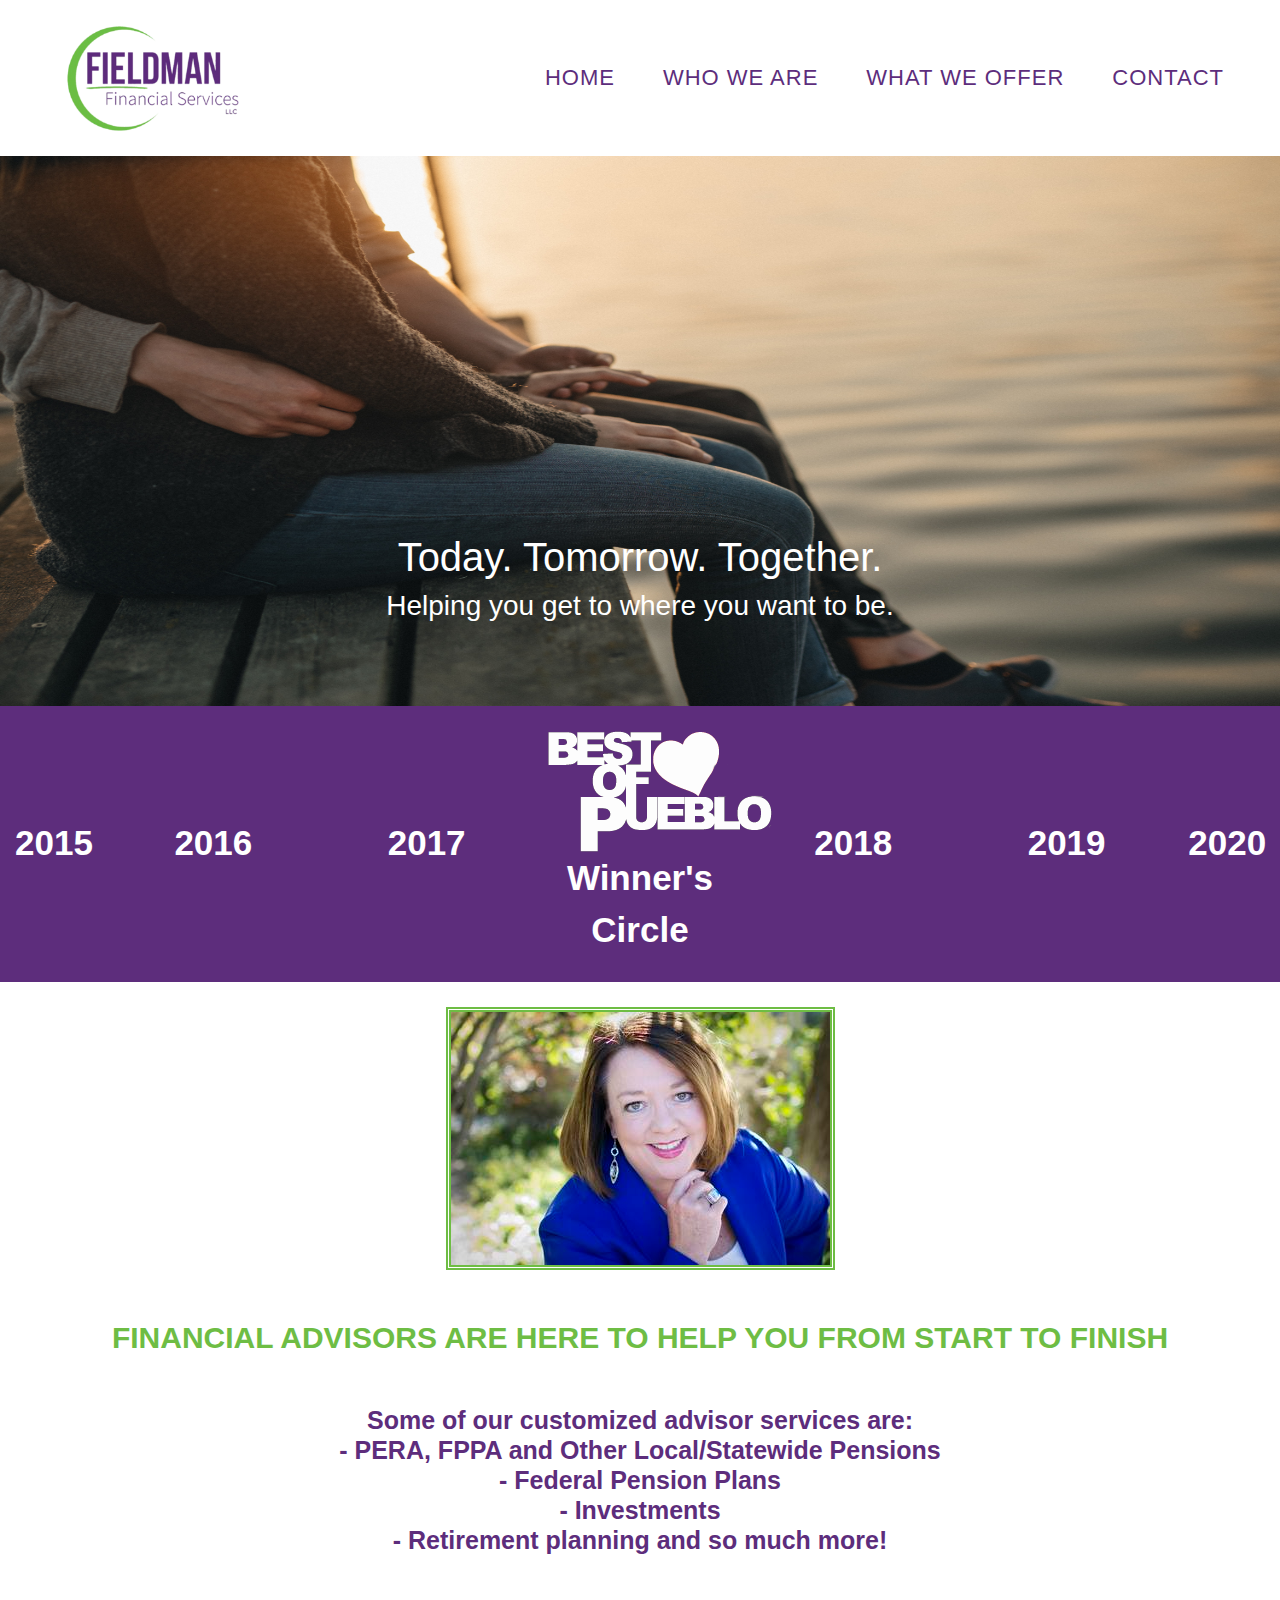
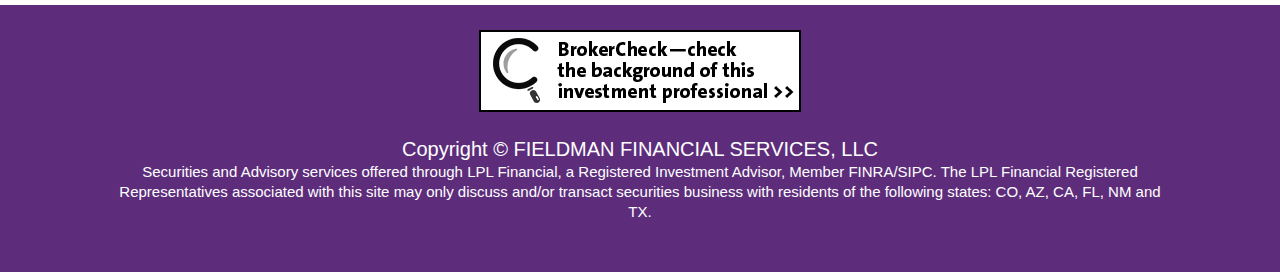
<file: index.html>
<!DOCTYPE html>

<html xmlns="http://www.w3.org/1999/xhtml">
<head runat="server">
    <title>Contact</title>
    <script src="Scripts/jquery-3.0.0.min.js"></script>
    <script src="Scripts/bootstrap.min.js"></script>
    <link href="Content/bootstrap.min.css" rel="stylesheet" />
    <link href="MyCss.css" rel="stylesheet" />
    <meta name="viewport" content="width=device-width, intial-scale=1.0" />
</head>
<body>
    <form id="form1" runat="server">
        <nav class="navbar navbar-expand-lg navbar-light align-content-center">
            <a class="navbar-brand" href="index.html">
                <img src="Images/FieldmanFinancialLogo.png" width="200" alt="" class="logo-image" />
            </a>
            <button class="navbar-toggler" type="button" data-toggle="collapse" data-target="#collapsibleNavbar">
                <span class="navbar-toggler-icon"></span>
            </button>
            <div class="collapse navbar-collapse justify-content-end" id="collapsibleNavbar">
                <ul class="navbar-nav">
                    <li class="nav-item">
                        <a class="nav-link" href="index.html">Home</a>
                    </li>
                    <li class="nav-item">
                        <a class="nav-link" href="whoweare.html">Who We Are</a>
                    </li>
                    <li class="nav-item">
                        <a class="nav-link" href="whatweoffer.html">What We Offer</a>
                    </li>
                    <li class="nav-item">
                        <a class="nav-link" href="contact.html">Contact</a>
                    </li>
                </ul>
            </div>
        </nav>
        <div id="carouselExampleSlidesOnly" class="carousel slide" data-ride="carousel">
            <div class="carousel-inner">
                <div class="carousel-item active">
                    <img class="d-block w-100" height="550" id="slide" src="Images/Dock.jpg" />
                    <div class="carousel-caption d-none d-md-block">
                        <h1>Today. Tomorrow. Together.</h1>
                        <h3>Helping you get to where you want to be.</h3>
                    </div>
                </div>
                <div class="carousel-item">
                    <img class="d-block w-100" height="550" id="slide2" src="Images/Beach.jpg" />
                    <div class="carousel-caption d-none d-md-block">
                        <h1>Today. Tomorrow. Together.</h1>
                        <h3>Helping you get to where you want to be.</h3>
                    </div>
                </div>
                <div class="carousel-item">
                    <img class="d-block w-100" height="550" id="slide3" src="Images/Mountain.jpg" />
                    <div class="carousel-caption d-none d-md-block">
                        <h1>Today. Tomorrow. Together.</h1>
                        <h3>Helping you get to where you want to be.</h3>
                    </div>
                </div>
            </div>
        </div>
        <div class="container-fluid">
            <div class="award row">
                <div class="col-sm-1 my-auto">
                    <div class="text-block-8">2015</div>
                </div>
                <div class="col-sm-2 my-auto">
                    <div class="text-block-8">2016</div>
                </div>
                <div class="col-sm-2 my-auto">
                    <div class="text-block-8">2017</div>
                </div>
                <div class="col-sm-2 my-auto">
                    <img class="img-responsive center-block d-block mx-auto" src="Images/Best%20of%20Pueblo.png" />
                    <div class="text-block-8">Winner's Circle</div>
                </div>
                <div class="col-sm-2 my-auto">
                    <div class="text-block-8">2018</div>
                </div>
                <div class="col-sm-2 my-auto">
                    <div class="text-block-8">2019</div>
                </div>
                <div class="col-sm-1 my-auto">
                    <div class="text-block-8">2020</div>
                </div>
            </div>
            <div class="row">
                <div class="col-sm-12">
                    <img class="home img-responsive center-block d-block mx-auto" src="Images/JanetHome.jpeg" />
                </div>
            </div>
            <div class="row">
                <div class="col-sm-12">
                    <div class="text-block-7">FINANCIAL ADVISORS ARE HERE TO HELP YOU FROM START TO FINISH</div>
                    <div class="text-block-5">
                        Some of our customized advisor services are:
                        <br />
                        - PERA, FPPA and Other Local/Statewide Pensions​<br />
                        - Federal Pension Plans<br />
                        - Investments<br />
                        - Retirement planning and so much more!
                    </div>
                </div>
            </div>
            <div class="row" id="copyright">
                <div class="col-12">
                    <a href="https://brokercheck.finra.org/" target="_blank" rel="noopener noreferrer">
                        <img class="img-responsive center-block d-block mx-auto" src="Images/BrokerCheck.png" /></a>
                </div>
                <div class="row">
                    <div class="col-1"></div>
                    <div class="col-10">
                        <div class="text-block-30">Copyright ©​ FIELDMAN FINANCIAL SERVICES, LLC</div>
                        <div class="text-block-31">Securities and Advisory services offered through LPL Financial, a Registered Investment Advisor, Member <a href="https://www.finra.org/#/" target="_blank" rel="noopener noreferrer" class="bottomlinks">FINRA</a>/<a href="https://www.sipc.org/" target="_blank" rel="noopener noreferrer" class="bottomlinks">SIPC</a>. The LPL Financial Registered Representatives associated with this site may only discuss and/or transact securities business with residents of the following states: CO, AZ, CA, FL, NM and TX.</div>
                    </div>
                    <div class="col-1"></div>
                </div>
            </div>
        </div>
    </form>
</body>
</html>
</file>
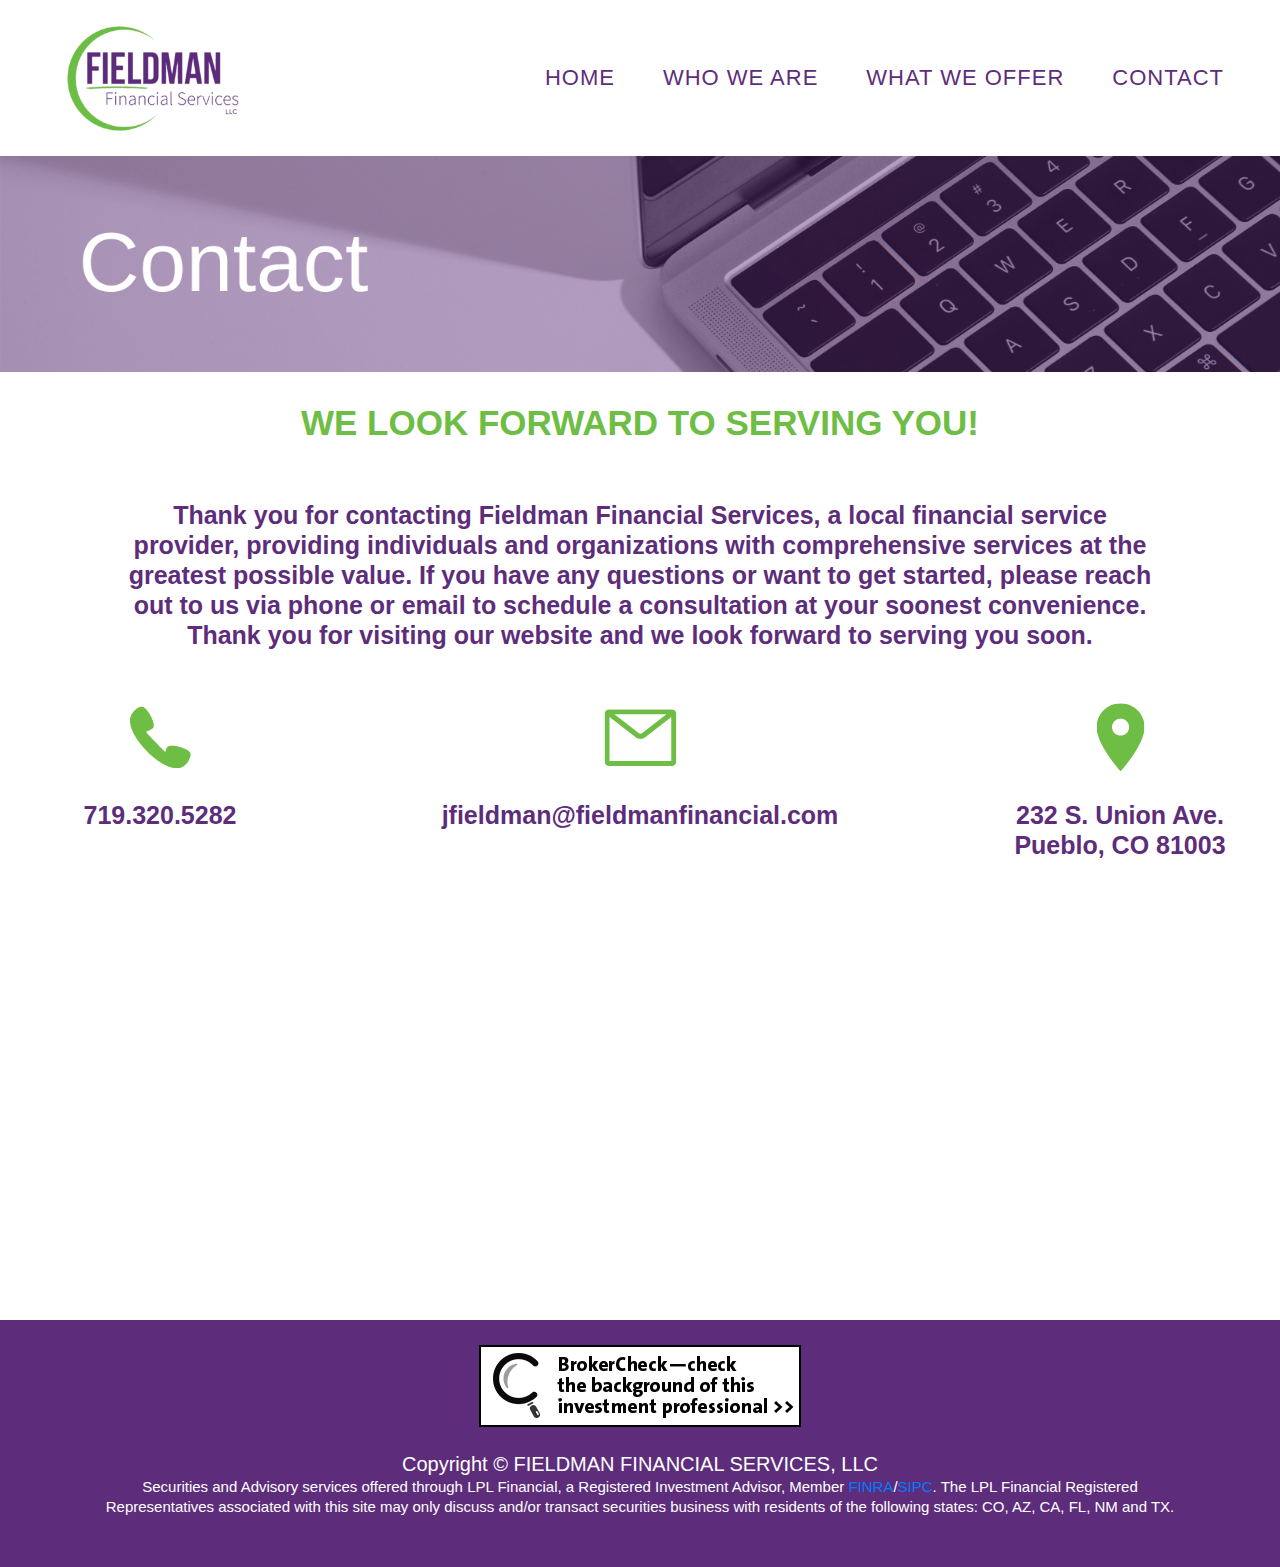
<file: contact.html>
<!DOCTYPE html>

<html xmlns="http://www.w3.org/1999/xhtml">
<head runat="server">
    <title>Contact</title>
    <script src="Scripts/jquery-3.0.0.min.js"></script>
    <script src="Scripts/bootstrap.min.js"></script>
    <link href="Content/bootstrap.min.css" rel="stylesheet" />
    <link href="MyCss.css" rel="stylesheet" />
    <meta name="viewport" content="width=device-width, intial-scale=1.0" />
</head>
<body>
    <form id="form1" runat="server">
        <nav class="navbar navbar-expand-lg navbar-light align-content-center">
            <a class="navbar-brand" href="index.html">
                <img src="Images/FieldmanFinancialLogo.png" width="200" alt="" class="logo-image" />
            </a>
            <button class="navbar-toggler" type="button" data-toggle="collapse" data-target="#collapsibleNavbar">
                <span class="navbar-toggler-icon"></span>
            </button>
            <div class="collapse navbar-collapse justify-content-end" id="collapsibleNavbar">
                <ul class="navbar-nav">
                    <li class="nav-item">
                        <a class="nav-link" href="index.html">Home</a>
                    </li>
                    <li class="nav-item">
                        <a class="nav-link" href="whoweare.html">Who We Are</a>
                    </li>
                    <li class="nav-item">
                        <a class="nav-link" href="whatweoffer.html">What We Offer</a>
                    </li>
                    <li class="nav-item">
                        <a class="nav-link" href="contact.html">Contact</a>
                    </li>
                </ul>
            </div>
        </nav>
        <div>
            <img class="responsive" src="Images/Contact%20(8).png" />
        </div>
        <div class="container-fluid contact">
            <div class="row">
                <div class="col-sm-12">
                    <div class="text-block-1">WE LOOK FORWARD TO SERVING YOU!</div>
                </div>
            </div>
            <div class="row">
                <div class="col-sm-1">
                </div>
                <div class="col-sm-10">
                    <div class="text-block-2">
                        Thank you for contacting Fieldman Financial Services, a local financial service provider,
                         providing individuals and organizations with comprehensive services at the greatest possible value.  If you have any questions or want to get started,
                        please reach out to us via phone or email to schedule a consultation at your soonest convenience.  Thank you for visiting our website and we look
                        forward to serving you soon.
                    </div>
                </div>
                <div class="col-sm-1">
                </div>
            </div>
            <div class="row">
                <div class="col-sm-3">
                    <a href="tel:+1719-320-5282">
                        <img class="img-responsive center-block d-block mx-auto" src="Images/Phone%20(2).png" /></a>
                    <div class="text-block-3">
                        719.320.5282
                    </div>
                </div>
                <div class="col-sm-6">
                    <a href="mailto:jfieldman@fieldmanfinancial.com">
                        <img class="img-responsive center-block d-block mx-auto" src="Images/Email%20(3).png" /></a>
                    <div class="text-block-4">
                        jfieldman@fieldmanfinancial.com
                    </div>
                </div>
                <div class="col-sm-3">
                    <a href="https://goo.gl/maps/fJWmiQPiju4snE6d9" target="_blank" rel="noopener noreferrer">
                        <img class="img-responsive center-block d-block mx-auto" src="Images/Location%20(2).png" /></a>
                    <div class="text-block-5">
                        232 S. Union Ave.<br />
                        Pueblo, CO 81003
                    </div>
                </div>
            </div>
            <div class="row">
                <div class="col-sm-3"></div>
                <div class="col-sm-6 embed-responsive embed-responsive-16by9">
                    <iframe src="https://www.google.com/maps/embed?pb=!1m18!1m12!1m3!1d3132.695021513056!2d-104.61663118433992!3d38.263378779673424!2m3!1f0!2f0!3f0!3m2!1i1024!2i768!4f13.1!3m3!1m2!1s0x8713a2e2f915d8ad%3A0xdfac9fd2b9aea667!2s232%20S%20Union%20Ave%2C%20Pueblo%2C%20CO%2081003!5e0!3m2!1sen!2sus!4v1617727398792!5m2!1sen!2sus" width="600" height="450" style="border: 0;"></iframe>
                </div>
                <div class="col-sm-3"></div>
            </div>
        </div>
            <div class="row" id="copyright">
                <div class="col-12">
                    <a href="https://brokercheck.finra.org/" target="_blank" rel="noopener noreferrer">
                        <img class="img-responsive center-block d-block mx-auto" src="Images/BrokerCheck.png" /></a>
                </div>
                <div class="row">
                    <div class="col-1"></div>
                    <div class="col-10">
                        <div class="text-block-30">Copyright ©​ FIELDMAN FINANCIAL SERVICES, LLC</div>
                        <div class="text-block-31">Securities and Advisory services offered through LPL Financial, a Registered Investment Advisor, Member <a href="https://www.finra.org/#/" target="_blank" rel="noopener noreferrer">FINRA</a>/<a href="https://www.sipc.org/" target="_blank" rel="noopener noreferrer">SIPC</a>. The LPL Financial Registered Representatives associated with this site may only discuss and/or transact securities business with residents of the following states: CO, AZ, CA, FL, NM and TX.</div>
                    </div>
                    <div class="col-1"></div>
                </div>
            </div>
    </form>
</body>
</html>
</file>
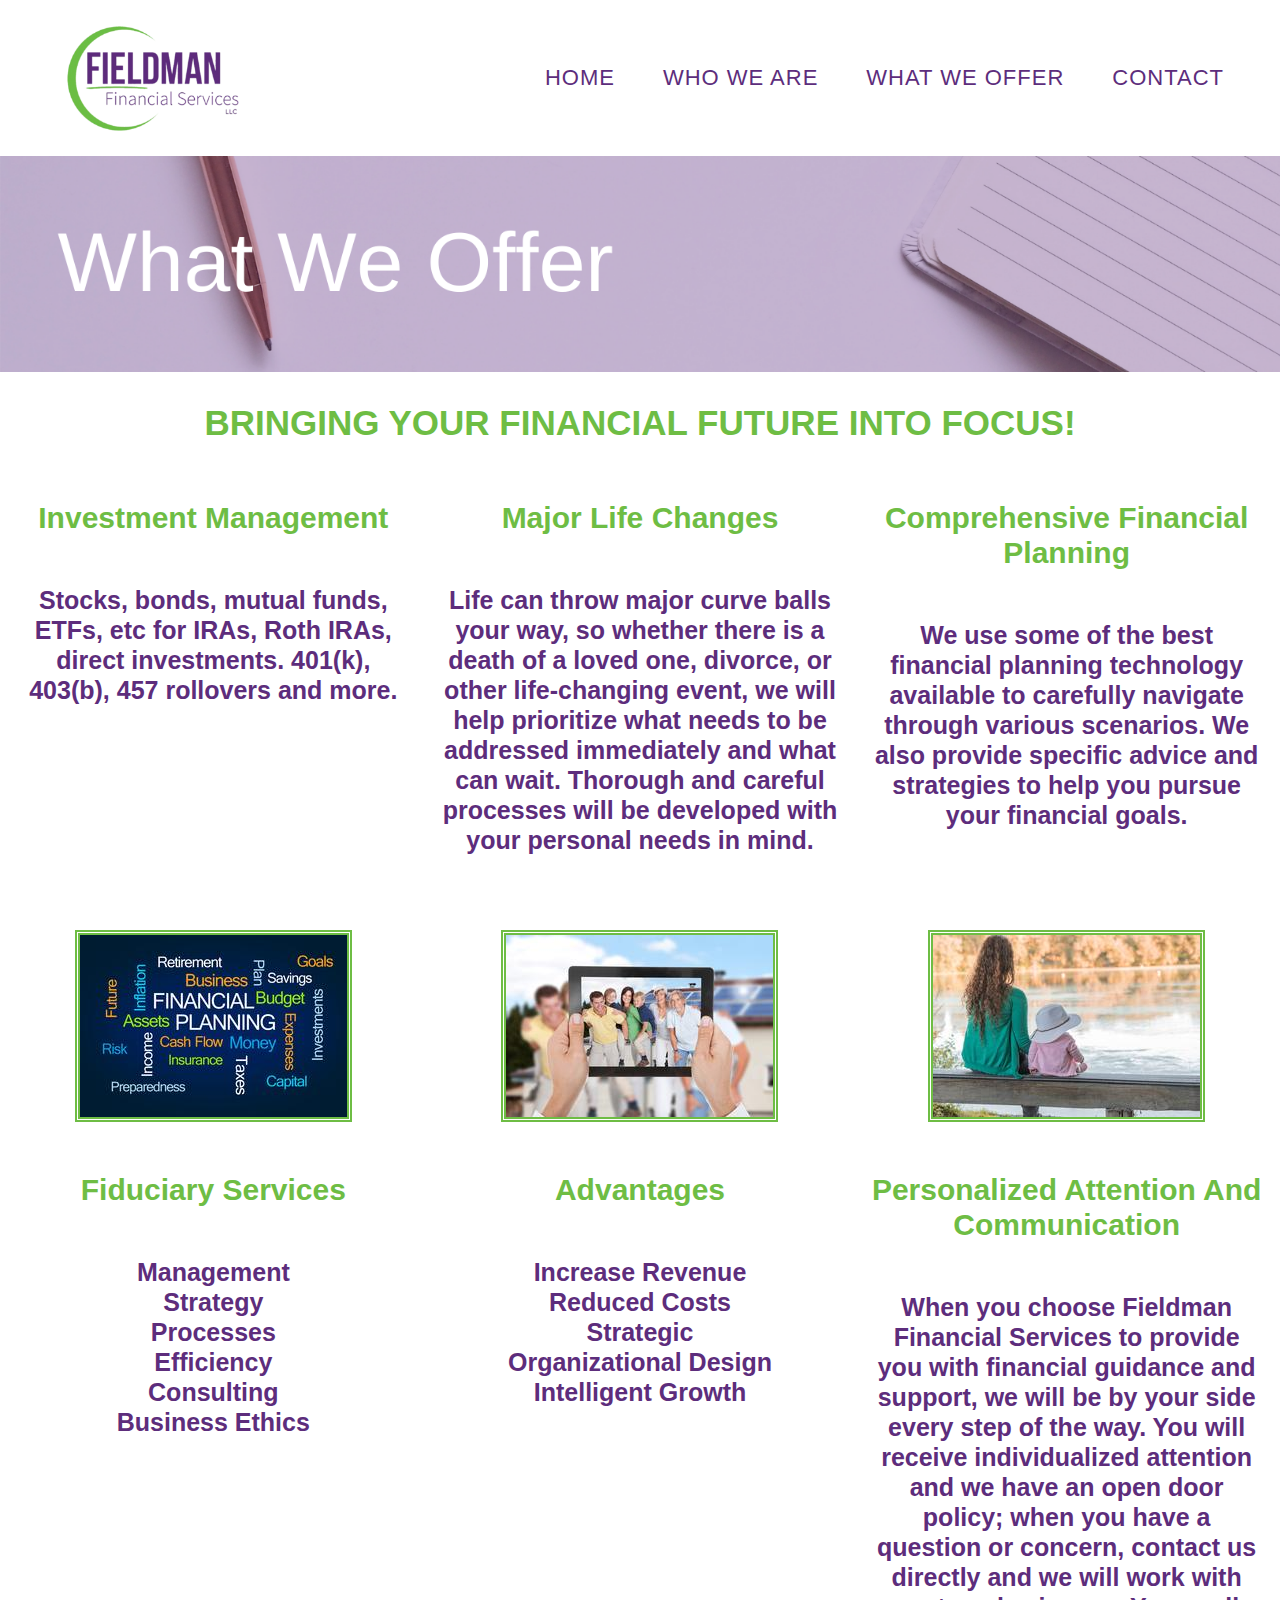
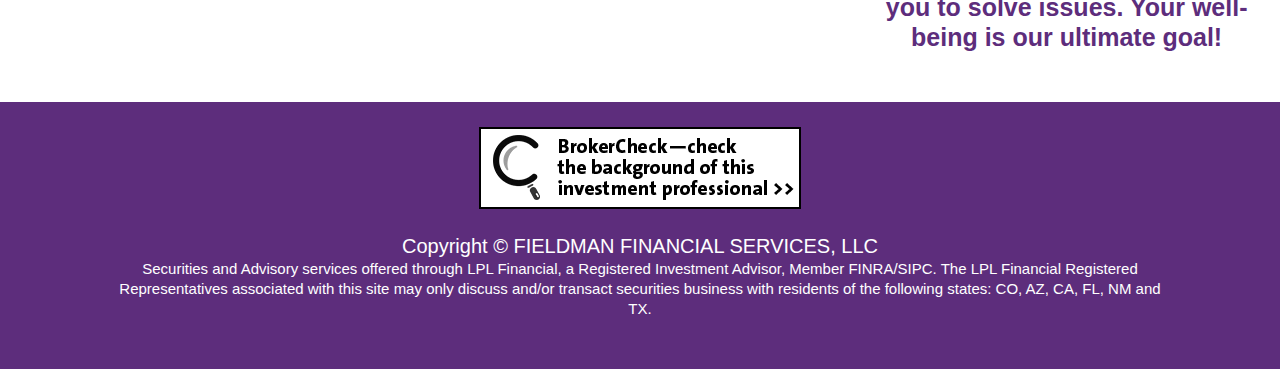
<file: whatweoffer.html>
<!DOCTYPE html>

<html xmlns="http://www.w3.org/1999/xhtml">
<head runat="server">
    <title>What We Offer</title>
    <script src="Scripts/jquery-3.0.0.min.js"></script>
    <script src="Scripts/bootstrap.min.js"></script>
    <link href="Content/bootstrap.min.css" rel="stylesheet" />
    <link href="MyCss.css" rel="stylesheet" />
    <meta name="viewport" content="width=device-width, intial-scale=1.0" />
</head>
<body>
    <form id="form1" runat="server">

        <nav class="navbar navbar-expand-lg navbar-light align-content-center">
            <a class="navbar-brand" href="index.html">
                <img src="Images/FieldmanFinancialLogo.png" width="200" alt="" class="logo-image" />
            </a>
            <button class="navbar-toggler" type="button" data-toggle="collapse" data-target="#collapsibleNavbar">
                <span class="navbar-toggler-icon"></span>
            </button>
            <div class="collapse navbar-collapse justify-content-end" id="collapsibleNavbar">
                <ul class="navbar-nav">
                    <li class="nav-item">
                        <a class="nav-link" href="index.html">Home</a>
                    </li>
                    <li class="nav-item">
                        <a class="nav-link" href="whoweare.html">Who We Are</a>
                    </li>
                    <li class="nav-item">
                        <a class="nav-link" href="whatweoffer.html">What We Offer</a>
                    </li>
                    <li class="nav-item">
                        <a class="nav-link" href="contact.html">Contact</a>
                    </li>
                </ul>
            </div>
        </nav>
        <div>
            <img class="responsive" src="Images/What%20We%20Offer.png" />
        </div>
        <div class="container-fluid">
            <div class="row">
                <div class="col-sm-12">
                    <div class="text-block-1">BRINGING YOUR FINANCIAL FUTURE INTO FOCUS!</div>
                </div>
            </div>
            <div class="row">
                <div class="col-sm-4">
                    <div class="text-block-7">Investment Management</div>
                    <div class="text-block-5">Stocks, bonds, mutual funds, ETFs, etc for IRAs, Roth IRAs, direct investments. 401(k), 403(b), 457 rollovers and more.</div>
                </div>
                <div class="col-sm-4">
                    <div class="text-block-7">Major Life Changes</div>
                    <div class="text-block-5">Life can throw major curve balls your way, so whether there is a death of a loved one, divorce, or other life-changing event, we will help prioritize what needs to be addressed immediately and what can wait. Thorough and careful processes will be developed with your personal needs in mind.</div>
                </div>
                <div class="col-sm-4">
                    <div class="text-block-7">Comprehensive Financial Planning</div>
                    <div class="text-block-5">We use some of the best financial planning technology available to carefully navigate through various scenarios. We also provide specific advice and strategies to help you pursue your financial goals.</div>
                </div>
            </div>
            <div class="row">
                <div class="col-sm-4">
                    <img class="whatweoffer img-responsive center-block d-block mx-auto" src="Images/WhatWeOffer1.jpeg" />
                </div>
                <div class="col-sm-4">
                    <img class="whatweoffer img-responsive center-block d-block mx-auto" src="Images/WhatWeOffer2.jpeg" />
                </div>
                <div class="col-sm-4">
                    <img class="whatweoffer img-responsive center-block d-block mx-auto" src="Images/WhatWeOffer3.jpeg" />
                </div>
            </div>
            <div class="row">
                <div class="col-sm-4">
                    <div class="text-block-7">Fiduciary Services</div>
                    <div class="text-block-5">
                        Management<br />
                        Strategy<br />
                        Processes<br />
                        Efficiency<br />
                        Consulting<br />
                        Business Ethics
                    </div>
                </div>
                <div class="col-sm-4">
                    <div class="text-block-7">Advantages</div>
                    <div class="text-block-5">
                        Increase Revenue<br />
                        Reduced Costs<br />
                        Strategic<br />
                        Organizational Design<br />
                        Intelligent Growth
                    </div>
                </div>
                <div class="col-sm-4">
                    <div class="text-block-7">Personalized Attention And Communication</div>
                    <div class="text-block-5">When you choose Fieldman Financial Services to provide you with financial guidance and support, we will be by your side every step of the way. You will receive individualized attention and we have an open door policy; when you have a question or concern, contact us directly and we will work with you to solve issues. Your well-being is our ultimate goal!</div>
                </div>
            </div>
            <div class="row" id="copyright">
                <div class="col-12">
                    <a href="https://brokercheck.finra.org/" target="_blank" rel="noopener noreferrer">
                        <img class="img-responsive center-block d-block mx-auto" src="Images/BrokerCheck.png" /></a>
                </div>
                <div class="row">
                    <div class="col-1"></div>
                    <div class="col-10">
                        <div class="text-block-30">Copyright ©​ FIELDMAN FINANCIAL SERVICES, LLC</div>
                        <div class="text-block-31">Securities and Advisory services offered through LPL Financial, a Registered Investment Advisor, Member <a href="https://www.finra.org/#/" target="_blank" rel="noopener noreferrer" class="bottomlinks">FINRA</a>/<a href="https://www.sipc.org/" target="_blank" rel="noopener noreferrer" class="bottomlinks">SIPC</a>. The LPL Financial Registered Representatives associated with this site may only discuss and/or transact securities business with residents of the following states: CO, AZ, CA, FL, NM and TX.</div>
                    </div>
                    <div class="col-1"></div>
                </div>
            </div>
        </div>
    </form>
</body>
</html>
</file>
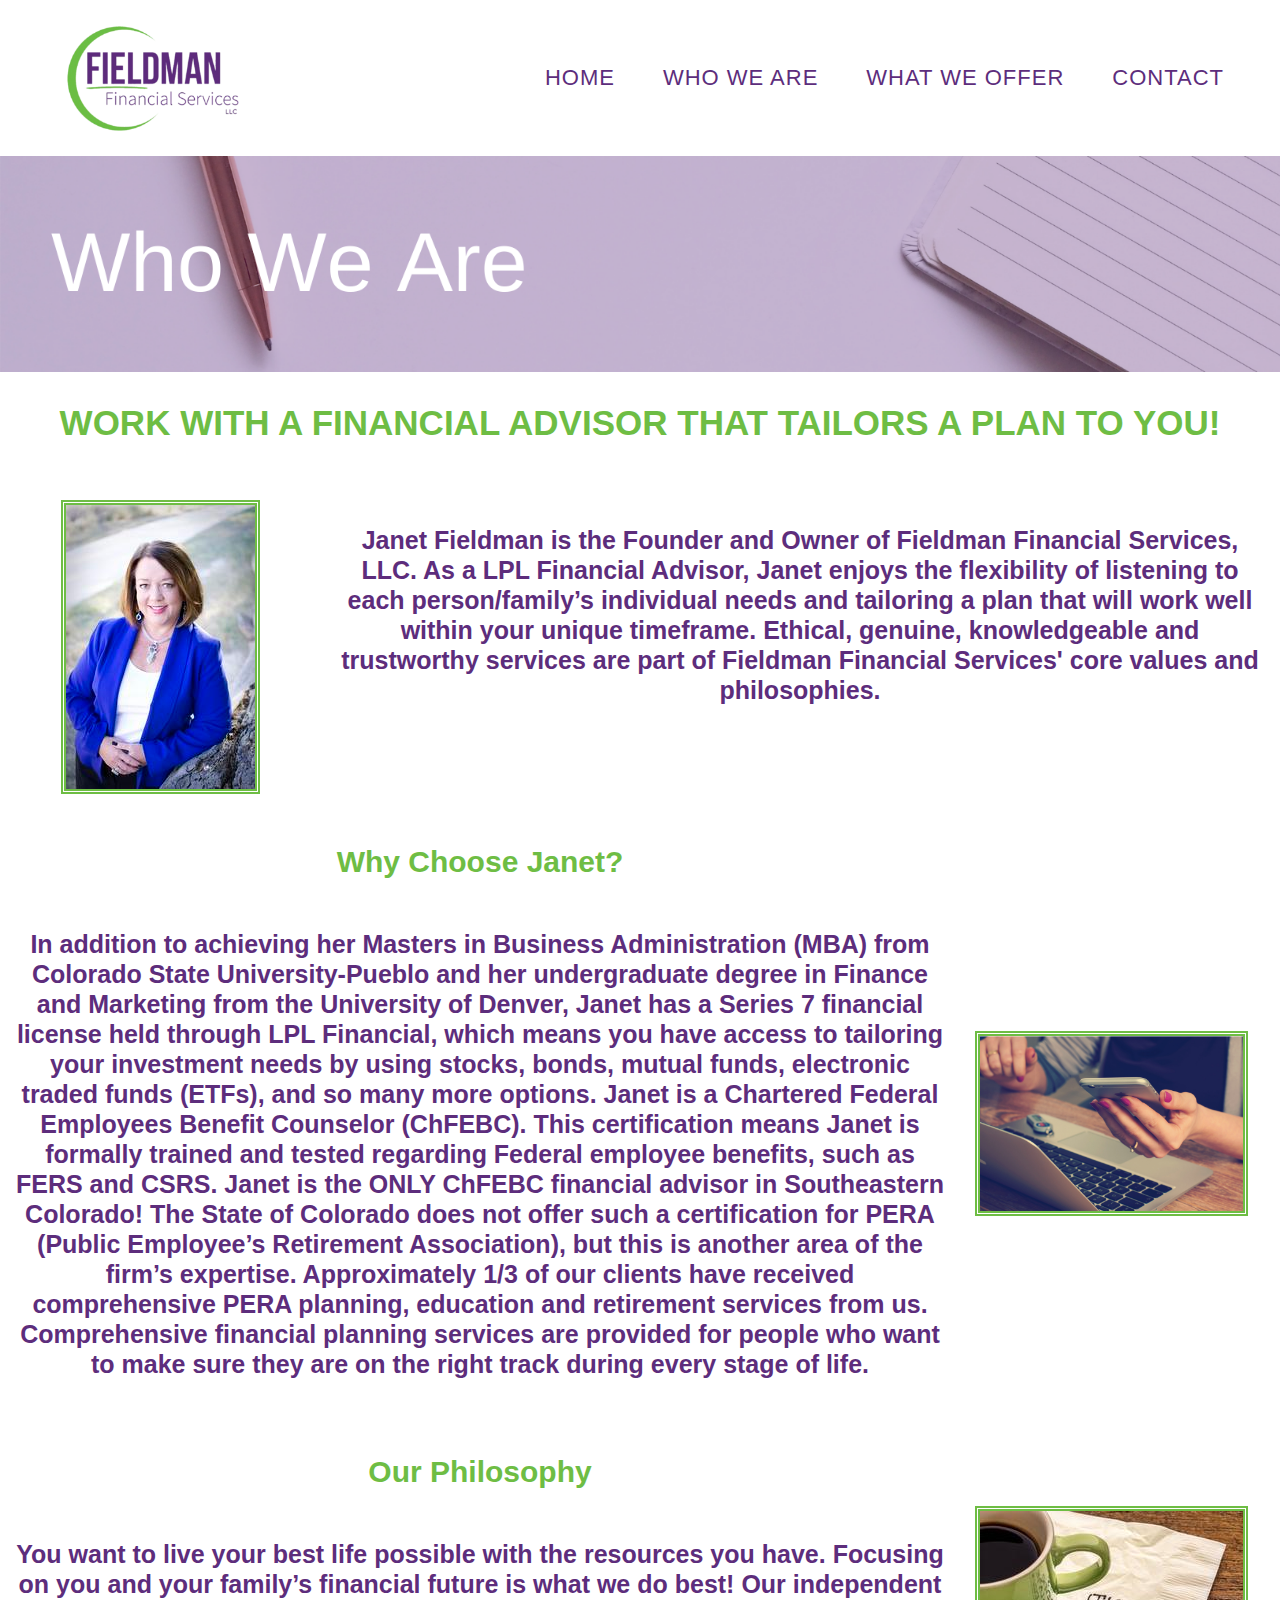
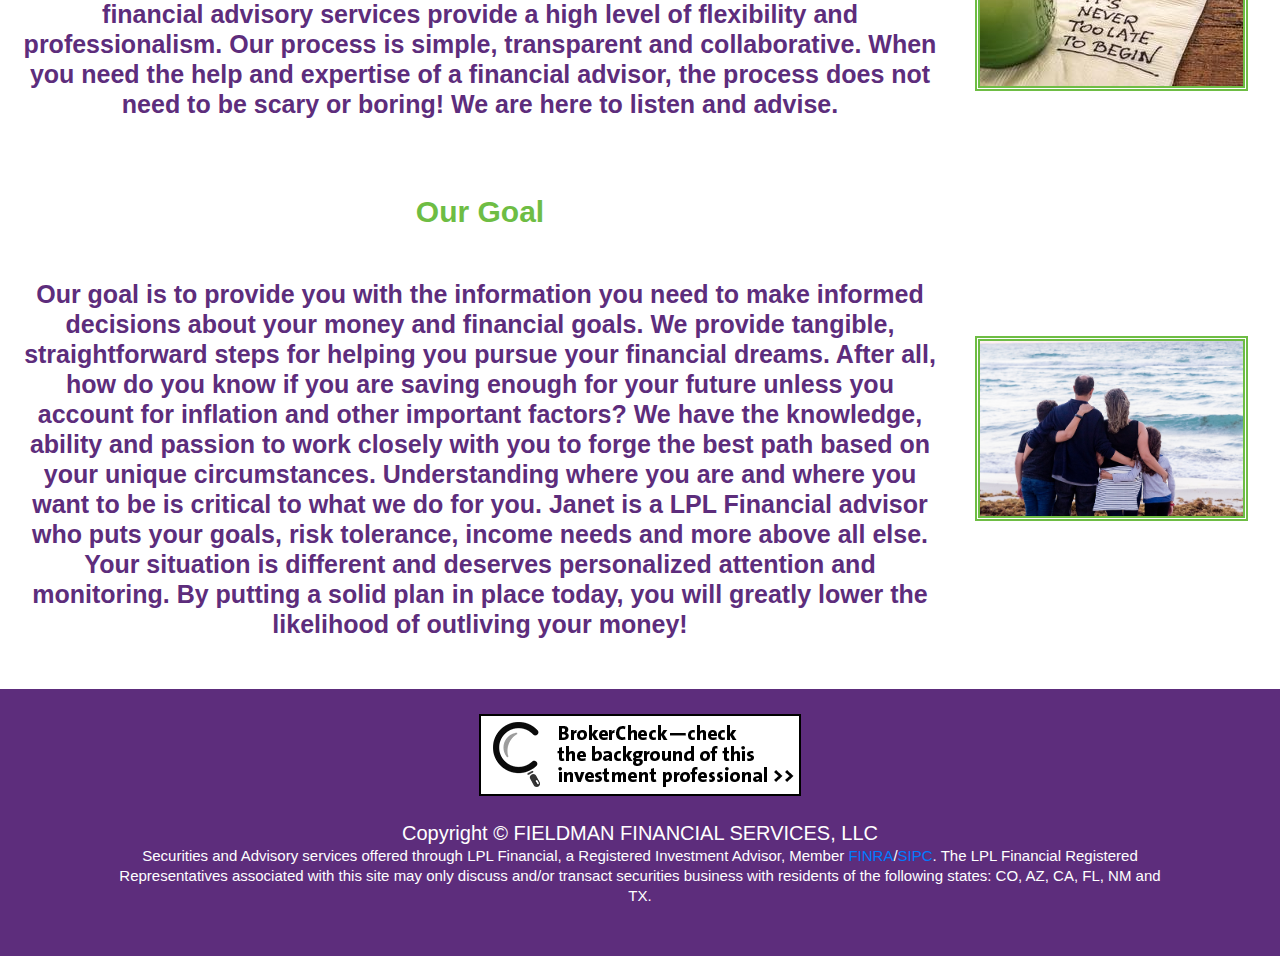
<file: whoweare.html>
<!DOCTYPE html>

<html xmlns="http://www.w3.org/1999/xhtml">
<head runat="server">
    <title>Who We Are</title>
    <script src="Scripts/jquery-3.0.0.min.js"></script>
    <script src="Scripts/bootstrap.min.js"></script>
    <link href="Content/bootstrap.min.css" rel="stylesheet" />
    <link href="MyCss.css" rel="stylesheet" />
    <meta name="viewport" content="width=device-width, intial-scale=1.0" />
</head>
<body>
    <form id="form1" runat="server">
        <nav class="navbar navbar-expand-lg navbar-light align-content-center">
            <a class="navbar-brand" href="index.html">
                <img src="Images/FieldmanFinancialLogo.png" width="200" alt="" class="logo-image" />
            </a>
            <button class="navbar-toggler" type="button" data-toggle="collapse" data-target="#collapsibleNavbar">
                <span class="navbar-toggler-icon"></span>
            </button>
            <div class="collapse navbar-collapse justify-content-end" id="collapsibleNavbar">
                <ul class="navbar-nav">
                    <li class="nav-item">
                        <a class="nav-link" href="index.html">Home</a>
                    </li>
                    <li class="nav-item">
                        <a class="nav-link" href="whoweare.html">Who We Are</a>
                    </li>
                    <li class="nav-item">
                        <a class="nav-link" href="whatweoffer.html">What We Offer</a>
                    </li>
                    <li class="nav-item">
                        <a class="nav-link" href="contact.html">Contact</a>
                    </li>
                </ul>
            </div>
        </nav>
        <div>
            <img class="responsive" src="Images/Who%20We%20Are%20(2).png" />
        </div>
        <div class="container-fluid">
            <div class="row">
                <div class="col-sm-12">
                    <div class="text-block-1">WORK WITH A FINANCIAL ADVISOR THAT TAILORS A PLAN TO YOU!</div>
                </div>
            </div>
            <div class="row">
                <div class="col-sm-3 my-auto">
                    <img class="whoweare img-responsive center-block d-block mx-auto" src="Images/Janet.jpeg" />
                </div>
                <div class="col-sm-9">
                    <div class="text-block-5">
                        Janet Fieldman is the Founder and Owner of Fieldman Financial Services, LLC. As a LPL Financial Advisor, Janet enjoys the flexibility of listening to each person/family’s individual needs and tailoring a plan that will work well within your unique timeframe. Ethical, genuine, knowledgeable and trustworthy services are part of Fieldman Financial Services' core values and philosophies.
                    </div>
                </div>
            </div>
            <div class="row">
                <div class="col-sm-9">
                    <div class="text-block-7">
                        Why Choose Janet?
                    </div>
                    <div class="text-block-5">
                        In addition to achieving her Masters in Business Administration (MBA) from Colorado State University-Pueblo and her undergraduate degree in Finance and Marketing from the University of Denver, Janet has a Series 7 financial license held through LPL Financial, which means you have access to tailoring your investment needs by using stocks, bonds, mutual funds, electronic traded funds (ETFs), and so many more options.

                        Janet is a Chartered Federal Employees Benefit Counselor (ChFEBC). This certification means Janet is formally trained and tested regarding Federal employee benefits, such as FERS and CSRS. Janet is the ONLY ChFEBC financial advisor in Southeastern Colorado! The State of Colorado does not offer such a certification for PERA (Public Employee’s Retirement Association), but this is another area of the firm’s expertise. Approximately 1/3 of our clients have received comprehensive PERA planning, education and retirement services from us. Comprehensive financial planning services are provided for people who want to make sure they are on the right track during every stage of life.
                    </div>
                </div>
                <div class="col-sm-2 my-auto">
                    <img class="whoweare img-responsive center-block d-block mx-auto" src="Images/PhoneHand.png" />
                </div>
                <div class="col-sm-1"></div>
            </div>
            <div class="row">
                <div class="col-sm-9">
                    <div class="text-block-7">
                        Our Philosophy
                    </div>
                    <div class="text-block-5">
                        You want to live your best life possible with the resources you have. Focusing on you and your family’s financial future is what we do best! Our independent financial advisory services provide a high level of flexibility and professionalism. Our process is simple, transparent and collaborative. When you need the help and expertise of a financial advisor, the process does not need to be scary or boring! We are here to listen and advise.
                    </div>
                </div>
                <div class="col-sm-2 my-auto">
                    <img class="whoweare img-responsive center-block d-block mx-auto" src="Images/Mug.jpeg" />
                </div>
                <div class="col-sm-1"></div>
            </div>
            <div class="row">
                <div class="col-sm-9">
                    <div class="text-block-7">
                        Our Goal
                    </div>
                    <div class="text-block-5">
                        Our goal is to provide you with the information you need to make informed decisions about your money and financial goals. We provide tangible, straightforward steps for helping you pursue your financial dreams. After all, how do you know if you are saving enough for your future unless you account for inflation and other important factors? We have the knowledge, ability and passion to work closely with you to forge the best path based on your unique circumstances. 
                        Understanding where you are and where you want to be is critical to what we do for you. Janet is a LPL Financial advisor who puts your goals, risk tolerance, income needs and more above all else. Your situation is different and deserves personalized attention and monitoring. By putting a solid plan in place today, you will greatly lower the likelihood of outliving your money!
                    </div>
                </div>
                <div class="col-sm-2 my-auto">
                    <img class="whoweare img-responsive center-block d-block mx-auto" src="Images/Family.png" />
                </div>
                <div class="col-sm-1"></div>
            </div>
            <div class="row" id="copyright">
                <div class="col-12">
                    <a href="https://brokercheck.finra.org/">
                        <img class="img-responsive center-block d-block mx-auto" src="Images/BrokerCheck.png" /></a>
                </div>
                <div class="row">
                    <div class="col-1"></div>
                    <div class="col-10">
                        <div class="text-block-30">Copyright ©​ FIELDMAN FINANCIAL SERVICES, LLC</div>
                        <div class="text-block-31">Securities and Advisory services offered through LPL Financial, a Registered Investment Advisor, Member <a href="https://www.finra.org/#/" target="_blank" rel="noopener noreferrer">FINRA</a>/<a href="https://www.sipc.org/" target="_blank" rel="noopener noreferrer">SIPC</a>. The LPL Financial Registered Representatives associated with this site may only discuss and/or transact securities business with residents of the following states: CO, AZ, CA, FL, NM and TX.</div>
                    </div>
                    <div class="col-1"></div>
                </div>
            </div>
        </div>
    </form>
</body>
</html>
</file>
<file: MyCss.css>
body {
}

.responsive {
    width: 100%;
    height: auto;
}

.navbar-light .navbar-nav .nav-link {
    padding-right: 40px;
    font-family: Arial;
    text-align: center;
    opacity: 1;
    color: #5d2d7c;
    font-size: 22px;
    font-weight: 400;
    letter-spacing: 1px;
    text-transform: uppercase;
}

    .navbar-light .navbar-nav .nav-link:hover {
        text-decoration: none;
        opacity: .9;
        color: #6ebd44;
    }

.navbar-light .navbar-brand {
    padding-left: 40px;
}

.text-block-1 {
    color: #6ebd44;
    font-family: Arial;
    font-size: 35px;
    font-weight: 700;
    text-align: center;
    text-transform:capitalize;
}

.text-block-2 {
    color: #5d2d7c;
    font-size: 25px;
    line-height: 30px;
    text-align: center;
    font-weight: 700;
}

.text-block-3 {
    padding-top: 25px;
    padding-bottom: 25px;
    color: #5d2d7c;
    font-size: 25px;
    line-height: 30px;
    text-align: center;
    font-weight: 700;
}

.text-block-4 {
    padding-top: 25px;
    padding-bottom: 25px;
    color: #5d2d7c;
    font-size: 25px;
    line-height: 30px;
    text-align: center;
    font-weight: 700;
}

.text-block-5 {
    padding-top: 25px;
    padding-bottom: 25px;
    color: #5d2d7c;
    font-size: 25px;
    line-height: 30px;
    text-align: center;
    font-weight: 700;
}

.row {
    padding-top: 25px;
    padding-bottom: 25px;
}

#copyright {
    background-color: #5d2d7c;
}

.text-block-30 {
    color: white;
    font-size: 20px;
    line-height: 25px;
    text-align: center;
    font-weight: 400;
}

.text-block-31 {
    color: white;
    font-size: 15px;
    line-height: 20px;
    text-align: center;
    font-weight: 400;
}
.text-block-7 {
    color: #6ebd44;
    font-size: 30px;
    line-height: 35px;
    text-align: center;
    font-weight: 700;
    padding-bottom: 25px;
}
.whatweoffer {
    border: double;
    border-width: thick;
    border-color: #6ebd44;
}
.whoweare {
    border: double;
    border-width: thick;
    border-color: #6ebd44;
}
.carousel-caption {
    padding-bottom: 55px;
    text-align: center;
    font-family: Arial;
    color: white;
    opacity: 1;
    font-weight: 700;
}
.home {
    border: double;
    border-width: thick;
    border-color: #6ebd44;
}

.text-block-8 {
    text-align: center;
    color: white;
    font-family: Arial;
    font-size:35px;
    font-weight:700;
}
.award {
    background-color: #5d2d7c;
}
a.bottomlinks:link{
	color:white;
}
a.bottomlinks:visited{
	color:white;
}
a.bottomlinks:hover{
	color:#6ebd44;
}
</file>
